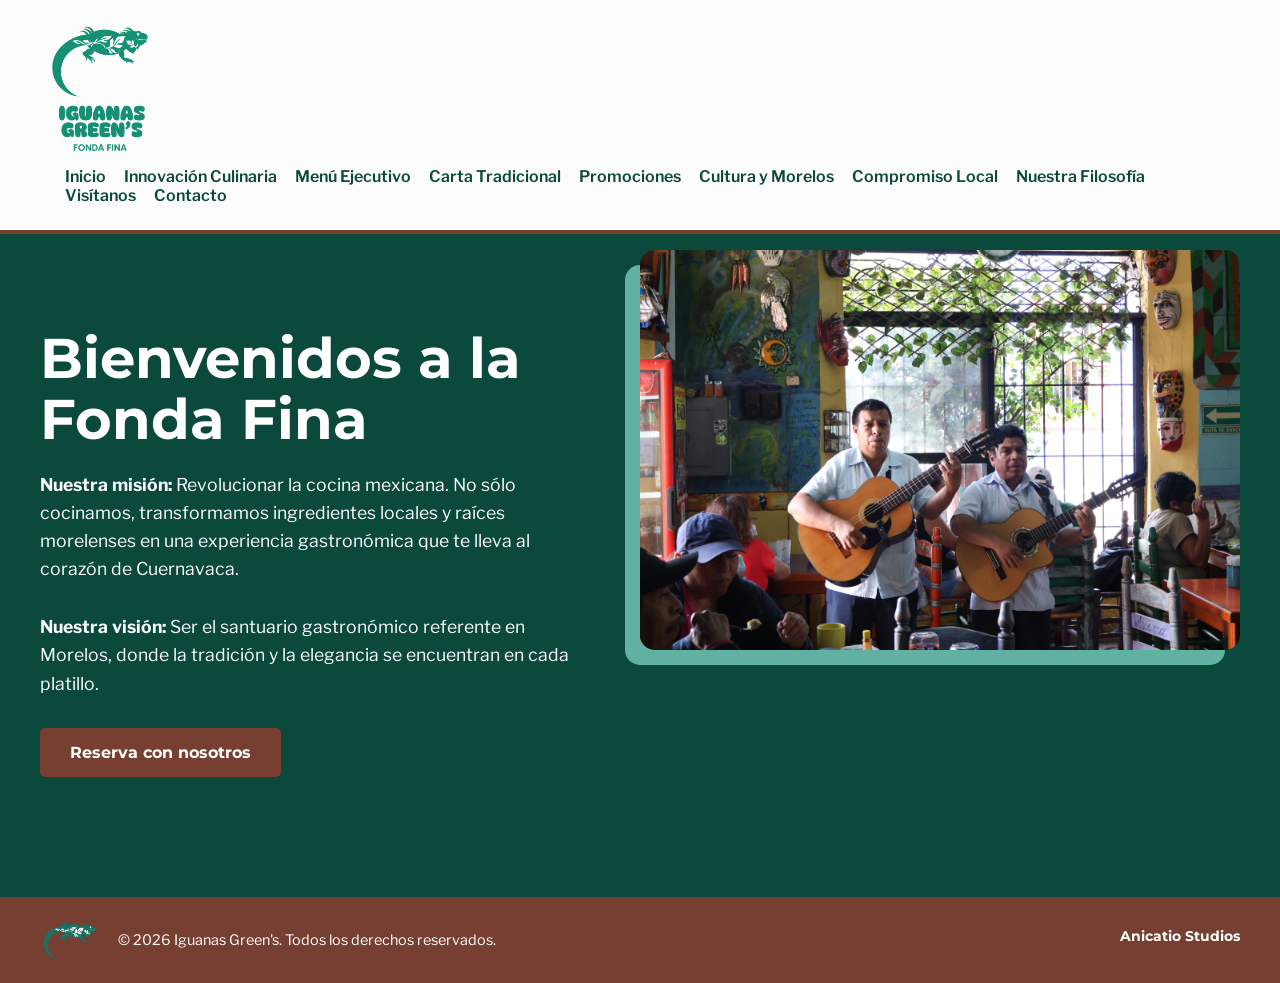
<file: index.html>
<!DOCTYPE html>
<html lang="es">
<head>
    <meta charset="UTF-8">
    <title>Iguanas Green's | Inicio</title>
    <link rel="icon" href="img/logo2.png">
    <link rel="stylesheet" href="styles.css">
</head>
<body>

    <header class="header">
        <div class="header__logo">
            <img src="img/logo.png" alt="Logo">
        </div>
        <nav class="header__nav">
            <a href="index.html">Inicio</a>
            <a href="innovacion.html">Innovación Culinaria</a>
            <a href="menu-ejecutivo.html">Menú Ejecutivo</a>
            <a href="carta-tradicional.html">Carta Tradicional</a>
            <a href="promociones.html">Promociones</a>
            <a href="cultura-morelos.html">Cultura y Morelos</a>
            <a href="compromiso-local.html">Compromiso Local</a>
            <a href="filosofia.html">Nuestra Filosofía</a>
            <a href="visitanos.html">Visítanos</a>
            <a href="contacto.html">Contacto</a>
        </nav>
    </header>

    <main>
        <div class="container">
            <div class="columna-texto float-izq">
                <h1>Bienvenidos a la Fonda Fina</h1>
                <p><strong>Nuestra misión:</strong> Revolucionar la cocina mexicana. No sólo cocinamos, transformamos ingredientes locales y raíces morelenses en una experiencia gastronómica que te lleva al corazón de Cuernavaca.</p>
                <p><strong>Nuestra visión:</strong> Ser el santuario gastronómico referente en Morelos, donde la tradición y la elegancia se encuentran en cada platillo.</p>
                <a href="contacto.html" class="btn-primario">Reserva con nosotros</a>
            </div>

            <div class="columna-imagen float-der">
                <img src="img/senores-guitarras.jpg" alt="Ambiente tradicional Iguanas Greens">
            </div>
        </div>
    </main>

    <footer class="footer">
        <div class="footer__izq">
            <img src="img/logo2.png" alt="Mini">
            <span>&copy; 2026 Iguanas Green's. Todos los derechos reservados.</span>
        </div>
        <div class="footer__der"><span>Anicatio Studios</span></div>
    </footer>

</body>
</html>
</file>
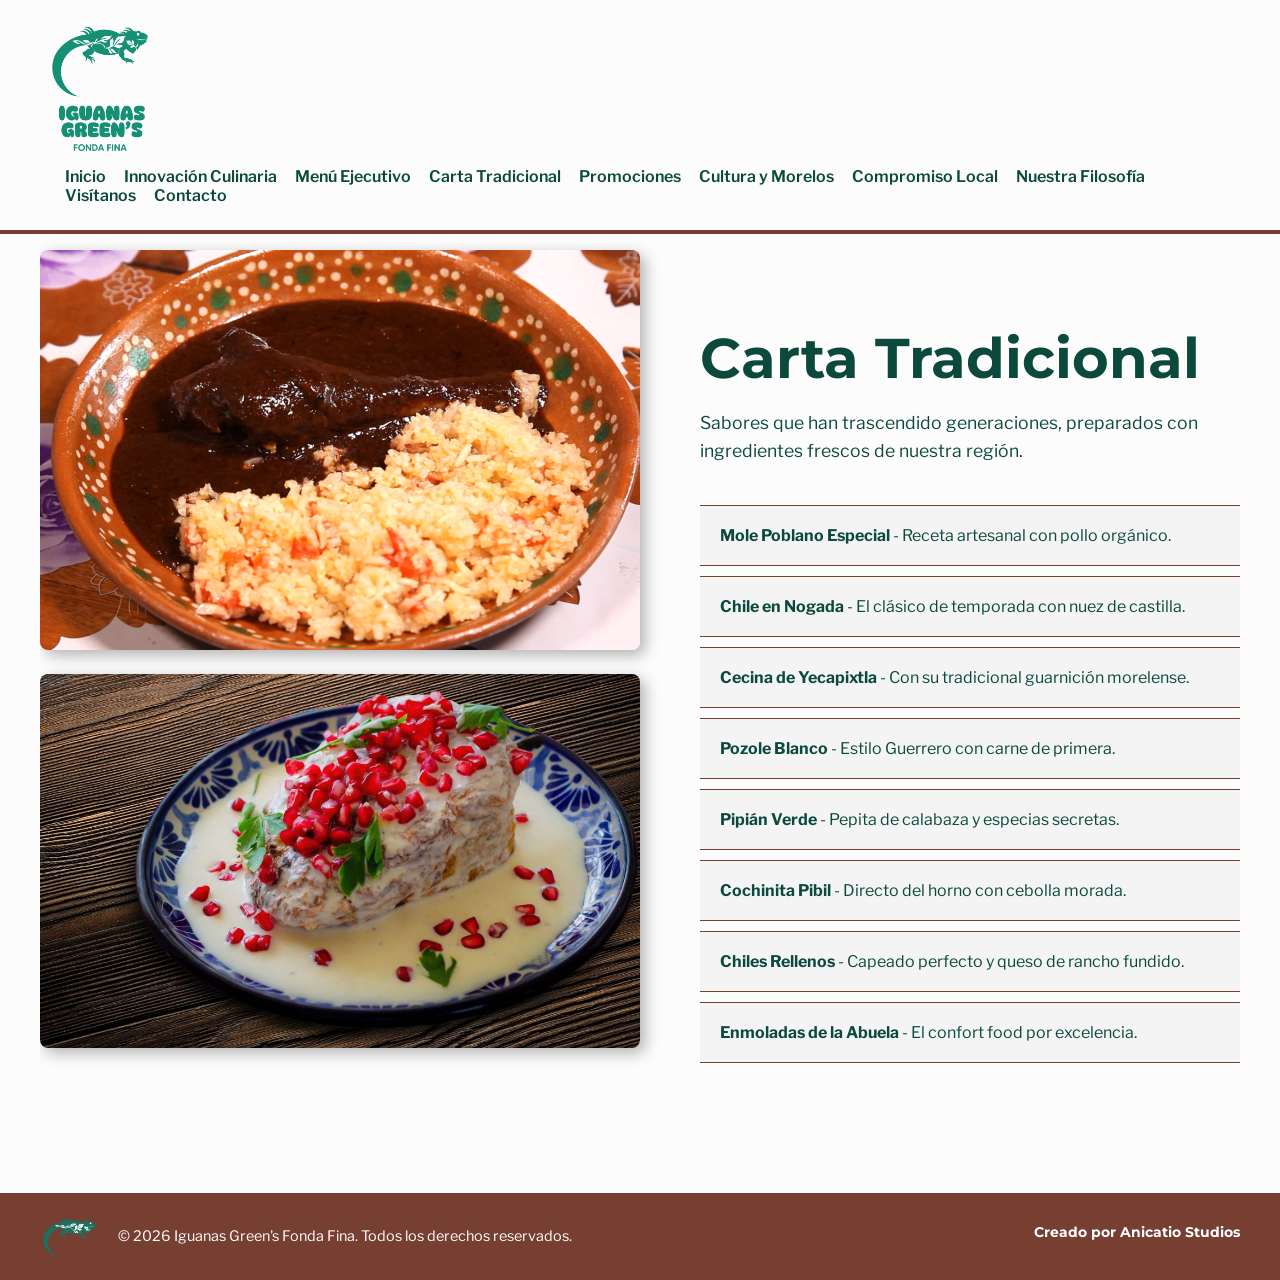
<file: carta-tradicional.html>
<!DOCTYPE html>
<html lang="es">
<head>
    <meta charset="UTF-8">
    <title>Iguanas Green's | Carta Tradicional</title>
    <link rel="icon" href="img/logo2.png">
    <link rel="stylesheet" href="styles.css">
</head>
<body class="bg-claro">

    <header class="header">
        <div class="header__logo">
            <a href="index.html">
                <img src="img/logo.png" alt="Logotipo Iguanas Green's">
            </a>
        </div>
        <nav class="header__nav">
            <a href="index.html">Inicio</a>
            <a href="innovacion.html">Innovación Culinaria</a>
            <a href="menu-ejecutivo.html">Menú Ejecutivo</a>
            <a href="carta-tradicional.html">Carta Tradicional</a>
            <a href="promociones.html">Promociones</a>
            <a href="cultura-morelos.html">Cultura y Morelos</a>
            <a href="compromiso-local.html">Compromiso Local</a>
            <a href="filosofia.html">Nuestra Filosofía</a>
            <a href="visitanos.html">Visítanos</a>
            <a href="contacto.html">Contacto</a>
        </nav>
    </header>

    <main>
        <div class="container">
            <div class="columna-imagen float-izq fotos-duo">
                <img src="img/tradicional-1.jpeg" alt="Mole Tradicional">
                <img src="img/tradicional-2.jpg" alt="Chile en Nogada">
            </div>

            <div class="columna-texto float-der" style="color: var(--color-dark);">
                <h1>Carta Tradicional</h1>
                <p>Sabores que han trascendido generaciones, preparados con ingredientes frescos de nuestra región.</p>
                
                <table class="tabla-menu">
                    <tr><td><strong>Mole Poblano Especial</strong> - Receta artesanal con pollo orgánico.</td></tr>
                    <tr><td><strong>Chile en Nogada</strong> - El clásico de temporada con nuez de castilla.</td></tr>
                    <tr><td><strong>Cecina de Yecapixtla</strong> - Con su tradicional guarnición morelense.</td></tr>
                    <tr><td><strong>Pozole Blanco</strong> - Estilo Guerrero con carne de primera.</td></tr>
                    <tr><td><strong>Pipián Verde</strong> - Pepita de calabaza y especias secretas.</td></tr>
                    <tr><td><strong>Cochinita Pibil</strong> - Directo del horno con cebolla morada.</td></tr>
                    <tr><td><strong>Chiles Rellenos</strong> - Capeado perfecto y queso de rancho fundido.</td></tr>
                    <tr><td><strong>Enmoladas de la Abuela</strong> - El confort food por excelencia.</td></tr>
                </table>
            </div>
        </div>
    </main>

    <footer class="footer">
        <div class="footer__izq">
            <img src="img/logo2.png" alt="Miniatura Iguanas Greens">
            <span>&copy; 2026 Iguanas Green's Fonda Fina. Todos los derechos reservados.</span>
        </div>
        <div class="footer__der">
            <span>Creado por Anicatio Studios</span>
        </div>
    </footer>

</body>
</html>
</file>
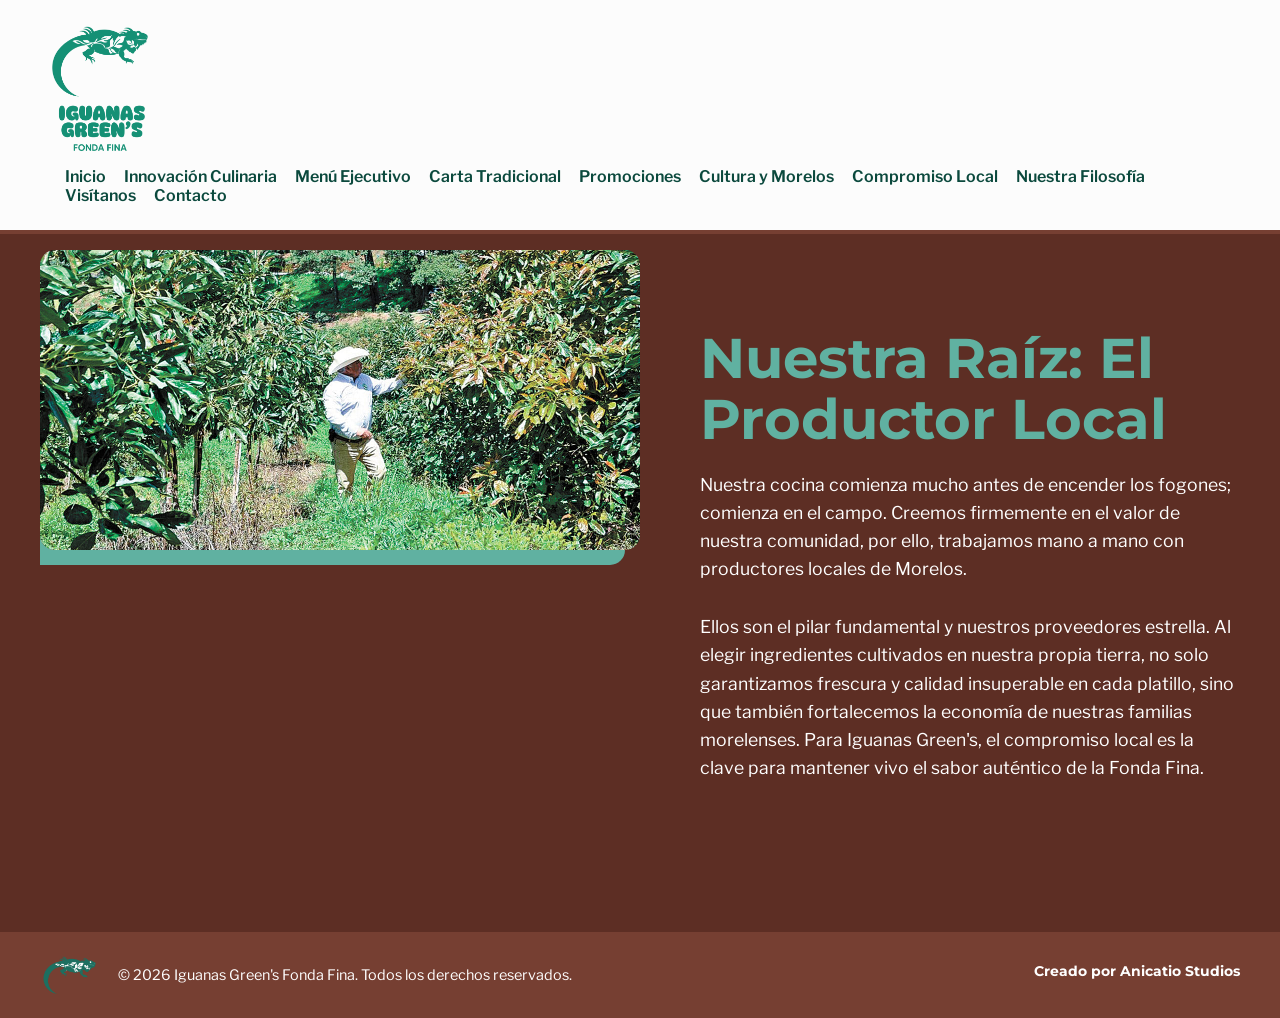
<file: compromiso-local.html>
<!DOCTYPE html>
<html lang="es">
<head>
    <meta charset="UTF-8">
    <title>Iguanas Green's | Compromiso Local</title>
     <link rel="icon" href="img/logo2.png">
    <link rel="stylesheet" href="styles.css">
</head>
<body class="bg-innovacion"> <header class="header">
        <div class="header__logo">
            <a href="index.html">
                <img src="img/logo.png" alt="Logotipo Iguanas Green's">
            </a>
        </div>
        <nav class="header__nav">
            <a href="index.html">Inicio</a>
            <a href="innovacion.html">Innovación Culinaria</a>
            <a href="menu-ejecutivo.html">Menú Ejecutivo</a>
            <a href="carta-tradicional.html">Carta Tradicional</a>
            <a href="promociones.html">Promociones</a>
            <a href="cultura-morelos.html">Cultura y Morelos</a>
            <a href="compromiso-local.html">Compromiso Local</a>
            <a href="filosofia.html">Nuestra Filosofía</a>
            <a href="visitanos.html">Visítanos</a>
            <a href="contacto.html">Contacto</a>
        </nav>
    </header>

    <main>
        <div class="container">
            <div class="columna-imagen float-izq">
                <img src="img/productores-locales.jpg" alt="Nuestros Productores">
            </div>

            <div class="columna-texto float-der">
                <h1 style="color: var(--color-light);">Nuestra Raíz: El Productor Local</h1>
                <p>Nuestra cocina comienza mucho antes de encender los fogones; comienza en el campo. Creemos firmemente en el valor de nuestra comunidad, por ello, trabajamos mano a mano con productores locales de Morelos.</p>
                <p>Ellos son el pilar fundamental y nuestros proveedores estrella. Al elegir ingredientes cultivados en nuestra propia tierra, no solo garantizamos frescura y calidad insuperable en cada platillo, sino que también fortalecemos la economía de nuestras familias morelenses. Para Iguanas Green's, el compromiso local es la clave para mantener vivo el sabor auténtico de la Fonda Fina.</p>
            </div>
        </div>
    </main>

    <footer class="footer">
        <div class="footer__izq">
            <img src="img/logo2.png" alt="Miniatura">
            <span>&copy; 2026 Iguanas Green's Fonda Fina. Todos los derechos reservados.</span>
        </div>
        <div class="footer__der">
            <span>Creado por Anicatio Studios</span>
        </div>
    </footer>

</body>
</html>
</file>
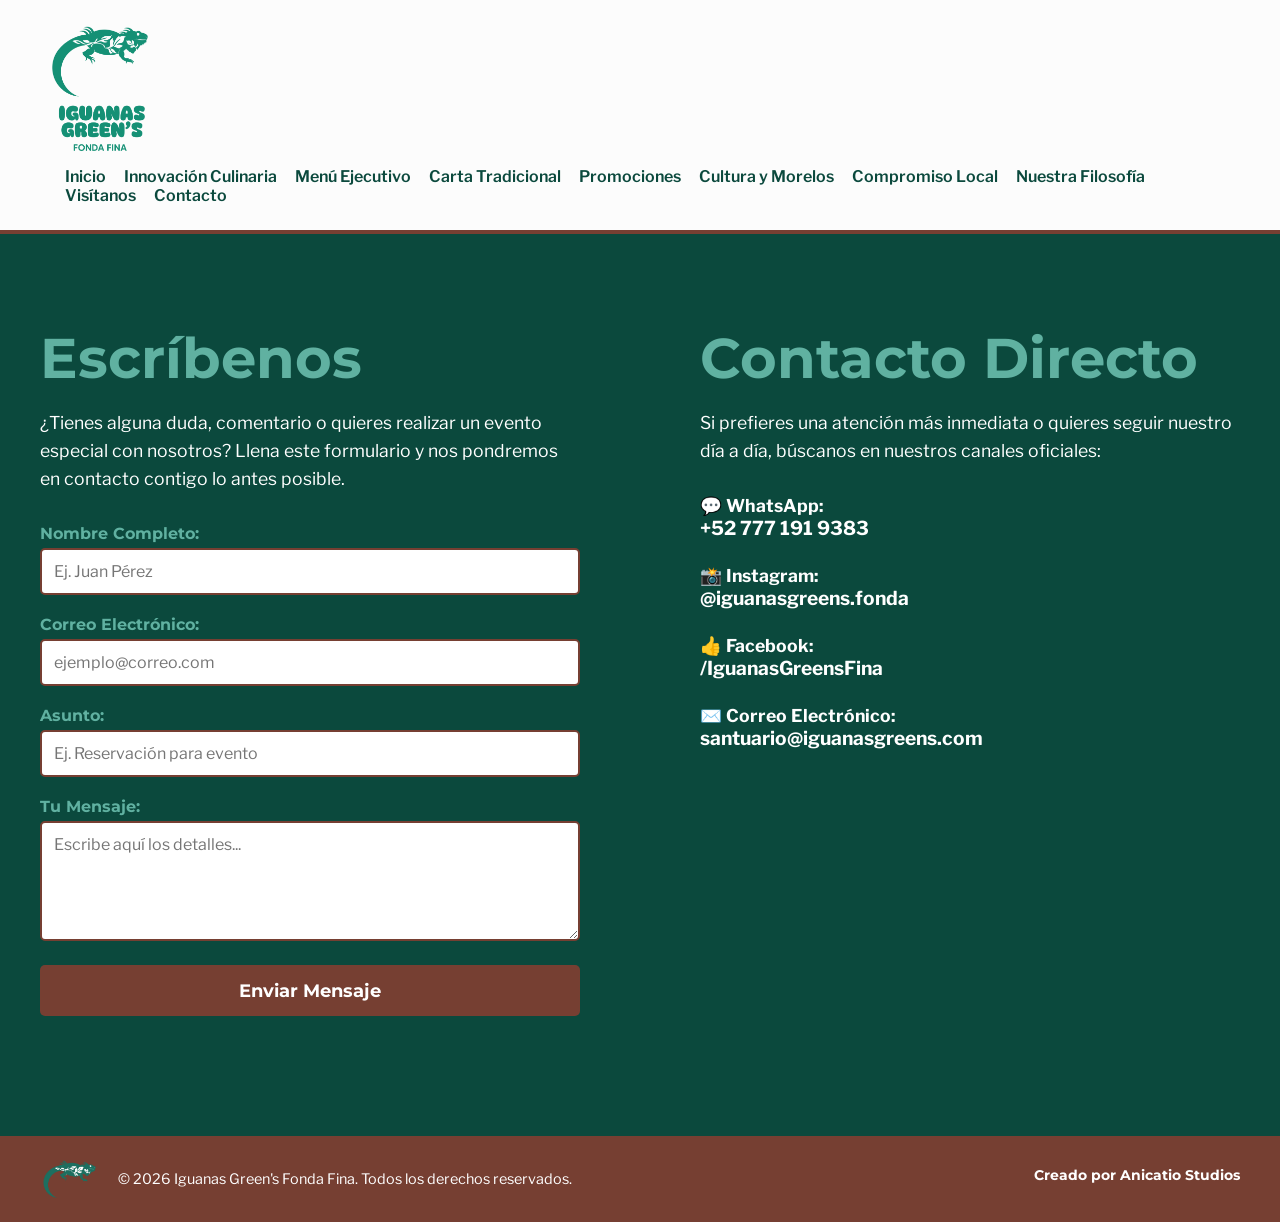
<file: contacto.html>
<!DOCTYPE html>
<html lang="es">
<head>
    <meta charset="UTF-8">
    <title>Iguanas Green's | Contacto</title>
     <link rel="icon" href="img/logo2.png">
    <link rel="stylesheet" href="styles.css">
</head>
<body>

    <header class="header">
        <div class="header__logo">
            <a href="index.html">
                <img src="img/logo.png" alt="Logotipo Iguanas Green's">
            </a>
        </div>
        <nav class="header__nav">
            <a href="index.html">Inicio</a>
            <a href="innovacion.html">Innovación Culinaria</a>
            <a href="menu-ejecutivo.html">Menú Ejecutivo</a>
            <a href="carta-tradicional.html">Carta Tradicional</a>
            <a href="promociones.html">Promociones</a>
            <a href="cultura-morelos.html">Cultura y Morelos</a>
            <a href="compromiso-local.html">Compromiso Local</a>
            <a href="filosofia.html">Nuestra Filosofía</a>
            <a href="visitanos.html">Visítanos</a>
            <a href="contacto.html">Contacto</a>
        </nav>
    </header>

    <main>
        <div class="container">
            <div class="columna-texto float-izq">
                <h1 style="color: var(--color-light);">Escríbenos</h1>
                <p>¿Tienes alguna duda, comentario o quieres realizar un evento especial con nosotros? Llena este formulario y nos pondremos en contacto contigo lo antes posible.</p>
                
                <form class="formulario" action="#" method="POST">
                    <label for="nombre">Nombre Completo:</label>
                    <input type="text" id="nombre" name="nombre" placeholder="Ej. Juan Pérez" required>

                    <label for="correo">Correo Electrónico:</label>
                    <input type="email" id="correo" name="correo" placeholder="ejemplo@correo.com" required>

                    <label for="asunto">Asunto:</label>
                    <input type="text" id="asunto" name="asunto" placeholder="Ej. Reservación para evento" required>

                    <label for="mensaje">Tu Mensaje:</label>
                    <textarea id="mensaje" name="mensaje" placeholder="Escribe aquí los detalles..." required></textarea>

                    <button type="submit" class="btn-enviar">Enviar Mensaje</button>
                </form>
            </div>

            <div class="columna-texto float-der">
                <h1 style="color: var(--color-light);">Contacto Directo</h1>
                <p>Si prefieres una atención más inmediata o quieres seguir nuestro día a día, búscanos en nuestros canales oficiales:</p>
                
                <ul class="lista-contacto">
                    <li>
                        <span style="color: white: inherit; font-weight: bold;">💬 WhatsApp:</span><br>
                        <a href="#">+52 777 191 9383</a>
                    </li>
                    <li>
                        <span style="color: white: inherit; font-weight: bold;">📸 Instagram:</span><br>
                        <a href="#">@iguanasgreens.fonda</a>
                    </li>
                    <li>
                        <span style="color: white: inherit; font-weight: bold;">👍 Facebook:</span><br>
                        <a href="#">/IguanasGreensFina</a>
                    </li>
                    <li>
                        <span style="color: white: inherit; font-weight: bold;">✉️ Correo Electrónico:</span><br>
                        <a href="#">santuario@iguanasgreens.com</a>
                    </li>
                </ul>
            </div>
        </div>
    </main>

    <footer class="footer">
        <div class="footer__izq">
            <img src="img/logo2.png" alt="Miniatura">
            <span>© 2026 Iguanas Green's Fonda Fina. Todos los derechos reservados.</span>
        </div>
        <div class="footer__der">
            <span>Creado por Anicatio Studios</span>
        </div>
    </footer>

</body>
</html>
</file>
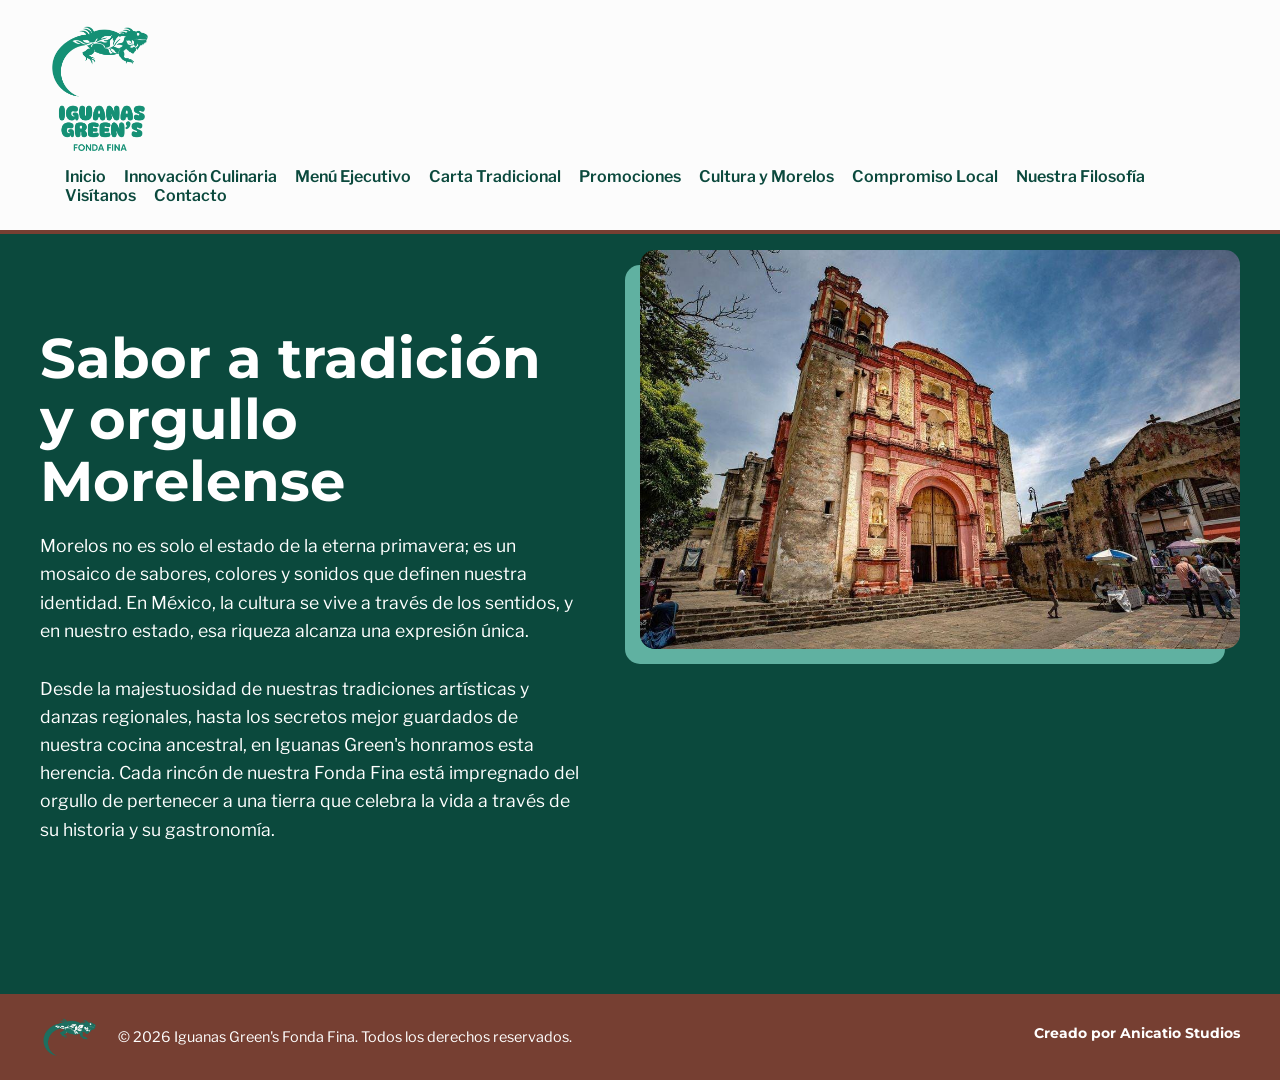
<file: cultura-morelos.html>
<!DOCTYPE html>
<html lang="es">
<head>
    <meta charset="UTF-8">
    <title>Iguanas Green's | Cultura y Morelos</title>
     <link rel="icon" href="img/logo2.png">
    <link rel="stylesheet" href="styles.css">
</head>
<body>

    <header class="header">
        <div class="header__logo">
            <a href="index.html">
                <img src="img/logo.png" alt="Logotipo Iguanas Green's">
            </a>
        </div>
        <nav class="header__nav">
            <a href="index.html">Inicio</a>
            <a href="innovacion.html">Innovación Culinaria</a>
            <a href="menu-ejecutivo.html">Menú Ejecutivo</a>
            <a href="carta-tradicional.html">Carta Tradicional</a>
            <a href="promociones.html">Promociones</a>
            <a href="cultura-morelos.html">Cultura y Morelos</a>
            <a href="compromiso-local.html">Compromiso Local</a>
            <a href="filosofia.html">Nuestra Filosofía</a>
            <a href="visitanos.html">Visítanos</a>
            <a href="contacto.html">Contacto</a>
        </nav>
    </header>

    <main>
        <div class="container">
            <div class="columna-texto float-izq">
                <h1>Sabor a tradición y orgullo Morelense</h1>
                <p>Morelos no es solo el estado de la eterna primavera; es un mosaico de sabores, colores y sonidos que definen nuestra identidad. En México, la cultura se vive a través de los sentidos, y en nuestro estado, esa riqueza alcanza una expresión única.</p>
                <p>Desde la majestuosidad de nuestras tradiciones artísticas y danzas regionales, hasta los secretos mejor guardados de nuestra cocina ancestral, en Iguanas Green's honramos esta herencia. Cada rincón de nuestra Fonda Fina está impregnado del orgullo de pertenecer a una tierra que celebra la vida a través de su historia y su gastronomía.</p>
            </div>

            <div class="columna-imagen float-der">
                <img src="img/cultura-morelos.jpg" alt="Tradición Morelense">
            </div>
        </div>
    </main>

    <footer class="footer">
        <div class="footer__izq">
            <img src="img/logo2.png" alt="Miniatura">
            <span>&copy; 2026 Iguanas Green's Fonda Fina. Todos los derechos reservados.</span>
        </div>
        <div class="footer__der">
            <span>Creado por Anicatio Studios</span>
        </div>
    </footer>

</body>
</html>
</file>
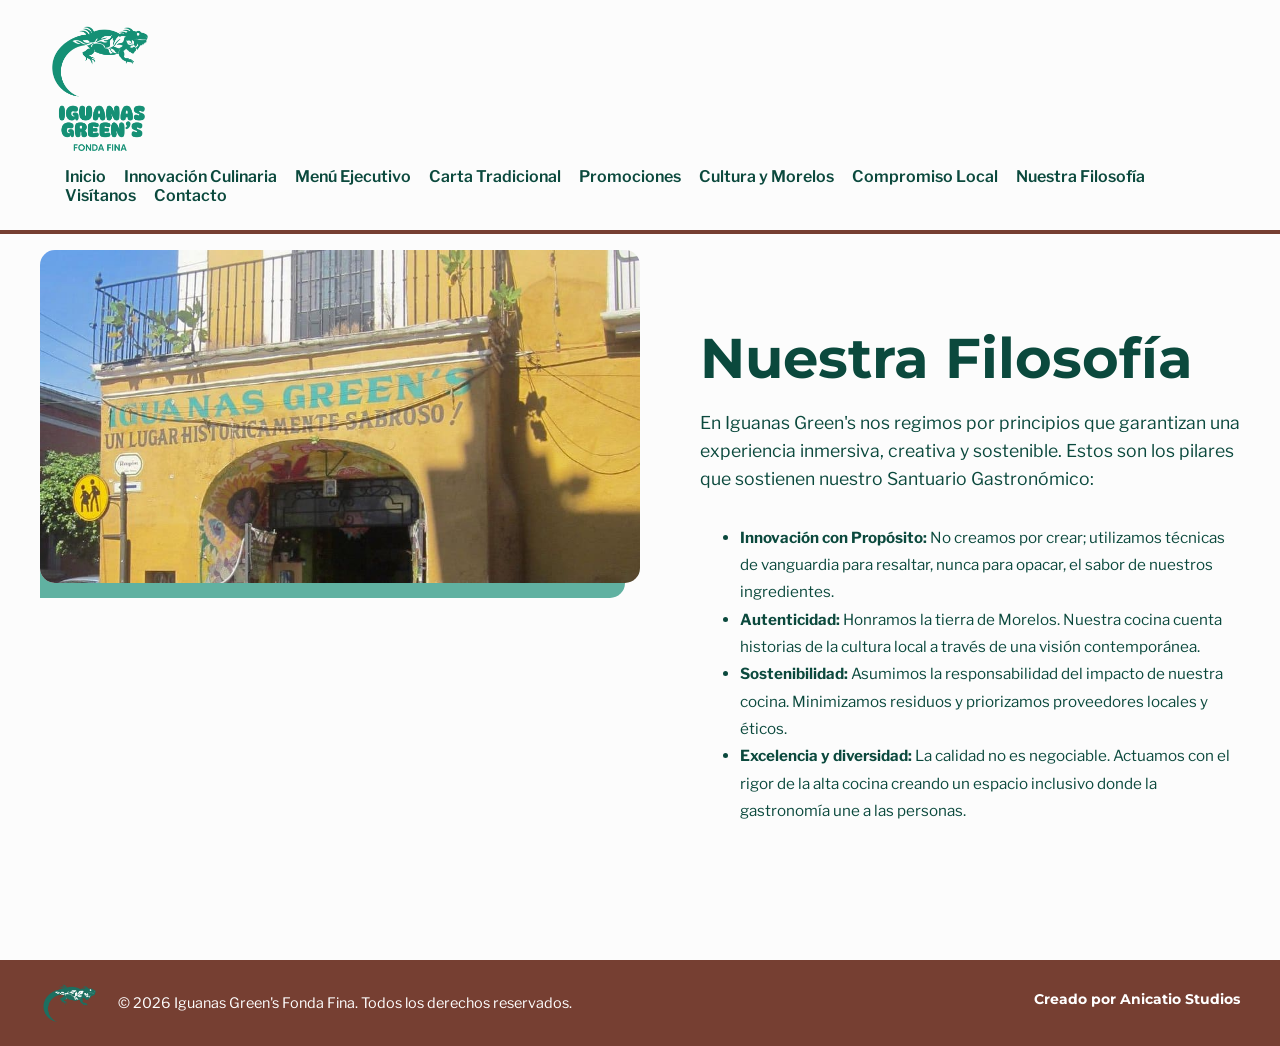
<file: filosofia.html>
<!DOCTYPE html>
<html lang="es">
<head>
    <meta charset="UTF-8">
    <title>Iguanas Green's | Nuestra Filosofía</title>
    <link rel="icon" href="img/logo2.png">
    <link rel="stylesheet" href="styles.css">
</head>
<body class="bg-claro">

    <header class="header">
        <div class="header__logo">
            <a href="index.html">
                <img src="img/logo.png" alt="Logotipo Iguanas Green's">
            </a>
        </div>
        <nav class="header__nav">
            <a href="index.html">Inicio</a>
            <a href="innovacion.html">Innovación Culinaria</a>
            <a href="menu-ejecutivo.html">Menú Ejecutivo</a>
            <a href="carta-tradicional.html">Carta Tradicional</a>
            <a href="promociones.html">Promociones</a>
            <a href="cultura-morelos.html">Cultura y Morelos</a>
            <a href="compromiso-local.html">Compromiso Local</a>
            <a href="filosofia.html">Nuestra Filosofía</a>
            <a href="visitanos.html">Visítanos</a>
            <a href="contacto.html">Contacto</a>
        </nav>
    </header>

    <main>
        <div class="container">
            <div class="columna-imagen float-izq">
                <img src="img/filosofia.jpg" alt="Filosofía Iguanas Greens">
            </div>

            <div class="columna-texto float-der" style="color: var(--color-dark);">
                <h1>Nuestra Filosofía</h1>
                <p>En Iguanas Green's nos regimos por principios que garantizan una experiencia inmersiva, creativa y sostenible. Estos son los pilares que sostienen nuestro Santuario Gastronómico:</p>
                
                <ul style="line-height: 1.8; margin-top: 20px; font-size: 0.95rem;">
                    <li><strong>Innovación con Propósito:</strong> No creamos por crear; utilizamos técnicas de vanguardia para resaltar, nunca para opacar, el sabor de nuestros ingredientes.</li>
                    <li><strong>Autenticidad:</strong> Honramos la tierra de Morelos. Nuestra cocina cuenta historias de la cultura local a través de una visión contemporánea.</li>
                    <li><strong>Sostenibilidad:</strong> Asumimos la responsabilidad del impacto de nuestra cocina. Minimizamos residuos y priorizamos proveedores locales y éticos.</li>
                    <li><strong>Excelencia y diversidad:</strong> La calidad no es negociable. Actuamos con el rigor de la alta cocina creando un espacio inclusivo donde la gastronomía une a las personas.</li>
                </ul>
            </div>
        </div>
    </main>

    <footer class="footer">
        <div class="footer__izq">
            <img src="img/logo2.png" alt="Miniatura">
            <span>&copy; 2026 Iguanas Green's Fonda Fina. Todos los derechos reservados.</span>
        </div>
        <div class="footer__der">
            <span>Creado por Anicatio Studios</span>
        </div>
    </footer>

</body>
</html>
</file>
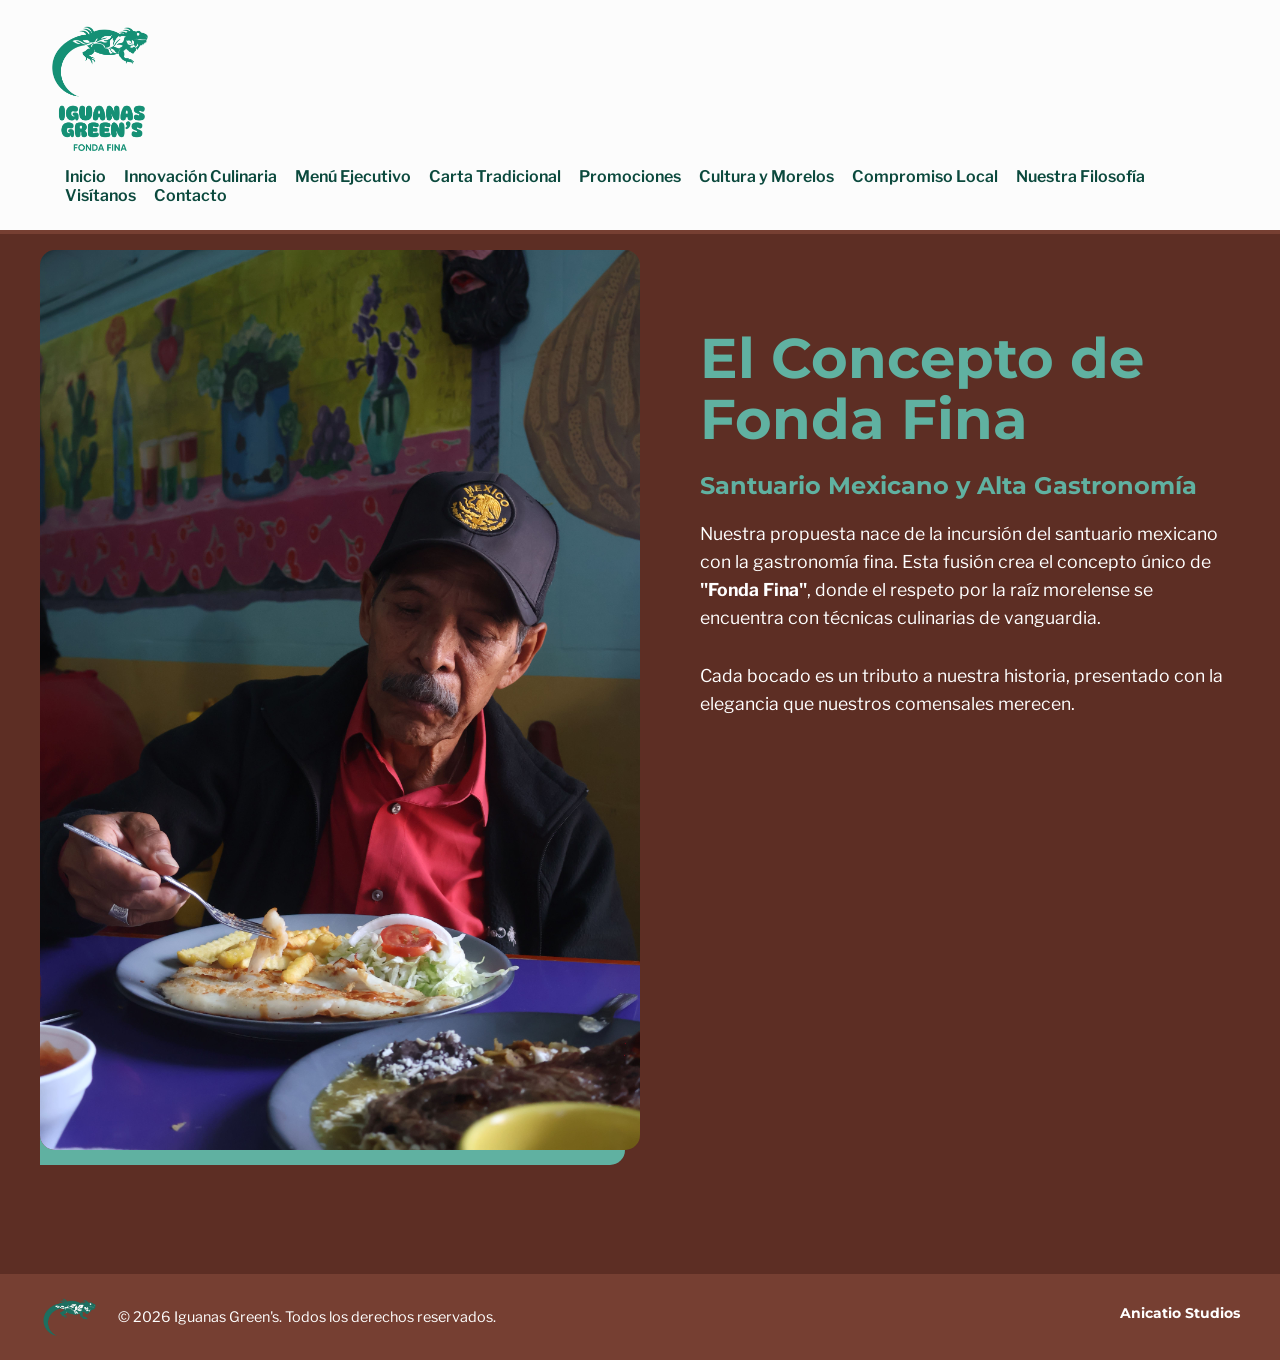
<file: innovacion.html>
<!DOCTYPE html>
<html lang="es">
<head>
    <meta charset="UTF-8">
    <title>Iguanas Green's | Innovación Culinaria</title>
    <link rel="icon" href="img/logo2.png">
    <link rel="stylesheet" href="styles.css">
</head>
<body class="bg-innovacion"> <header class="header">
        <div class="header__logo">
            <img src="img/logo.png" alt="Logo">
        </div>
        <nav class="header__nav">
            <a href="index.html">Inicio</a>
            <a href="innovacion.html">Innovación Culinaria</a>
            <a href="menu-ejecutivo.html">Menú Ejecutivo</a>
            <a href="carta-tradicional.html">Carta Tradicional</a>
            <a href="promociones.html">Promociones</a>
            <a href="cultura-morelos.html">Cultura y Morelos</a>
            <a href="compromiso-local.html">Compromiso Local</a>
            <a href="filosofia.html">Nuestra Filosofía</a>
            <a href="visitanos.html">Visítanos</a>
            <a href="contacto.html">Contacto</a>
        </nav>
    </header>

    <main>
        <div class="container">
            <div class="columna-imagen float-izq">
                <img src="img/platillo-innovador.jpg" alt="Innovación en platillos">
            </div>

            <div class="columna-texto float-der">
                <h1>El Concepto de Fonda Fina</h1>
                <h2>Santuario Mexicano y Alta Gastronomía</h2>
                <p>Nuestra propuesta nace de la incursión del santuario mexicano con la gastronomía fina. Esta fusión crea el concepto único de <strong>"Fonda Fina"</strong>, donde el respeto por la raíz morelense se encuentra con técnicas culinarias de vanguardia.</p>
                <p>Cada bocado es un tributo a nuestra historia, presentado con la elegancia que nuestros comensales merecen.</p>
            </div>
        </div>
    </main>

    <footer class="footer">
        <div class="footer__izq">
            <img src="img/logo2.png" alt="Mini">
            <span>&copy; 2026 Iguanas Green's. Todos los derechos reservados.</span>
        </div>
        <div class="footer__der"><span>Anicatio Studios</span></div>
    </footer>

</body>
</html>
</file>
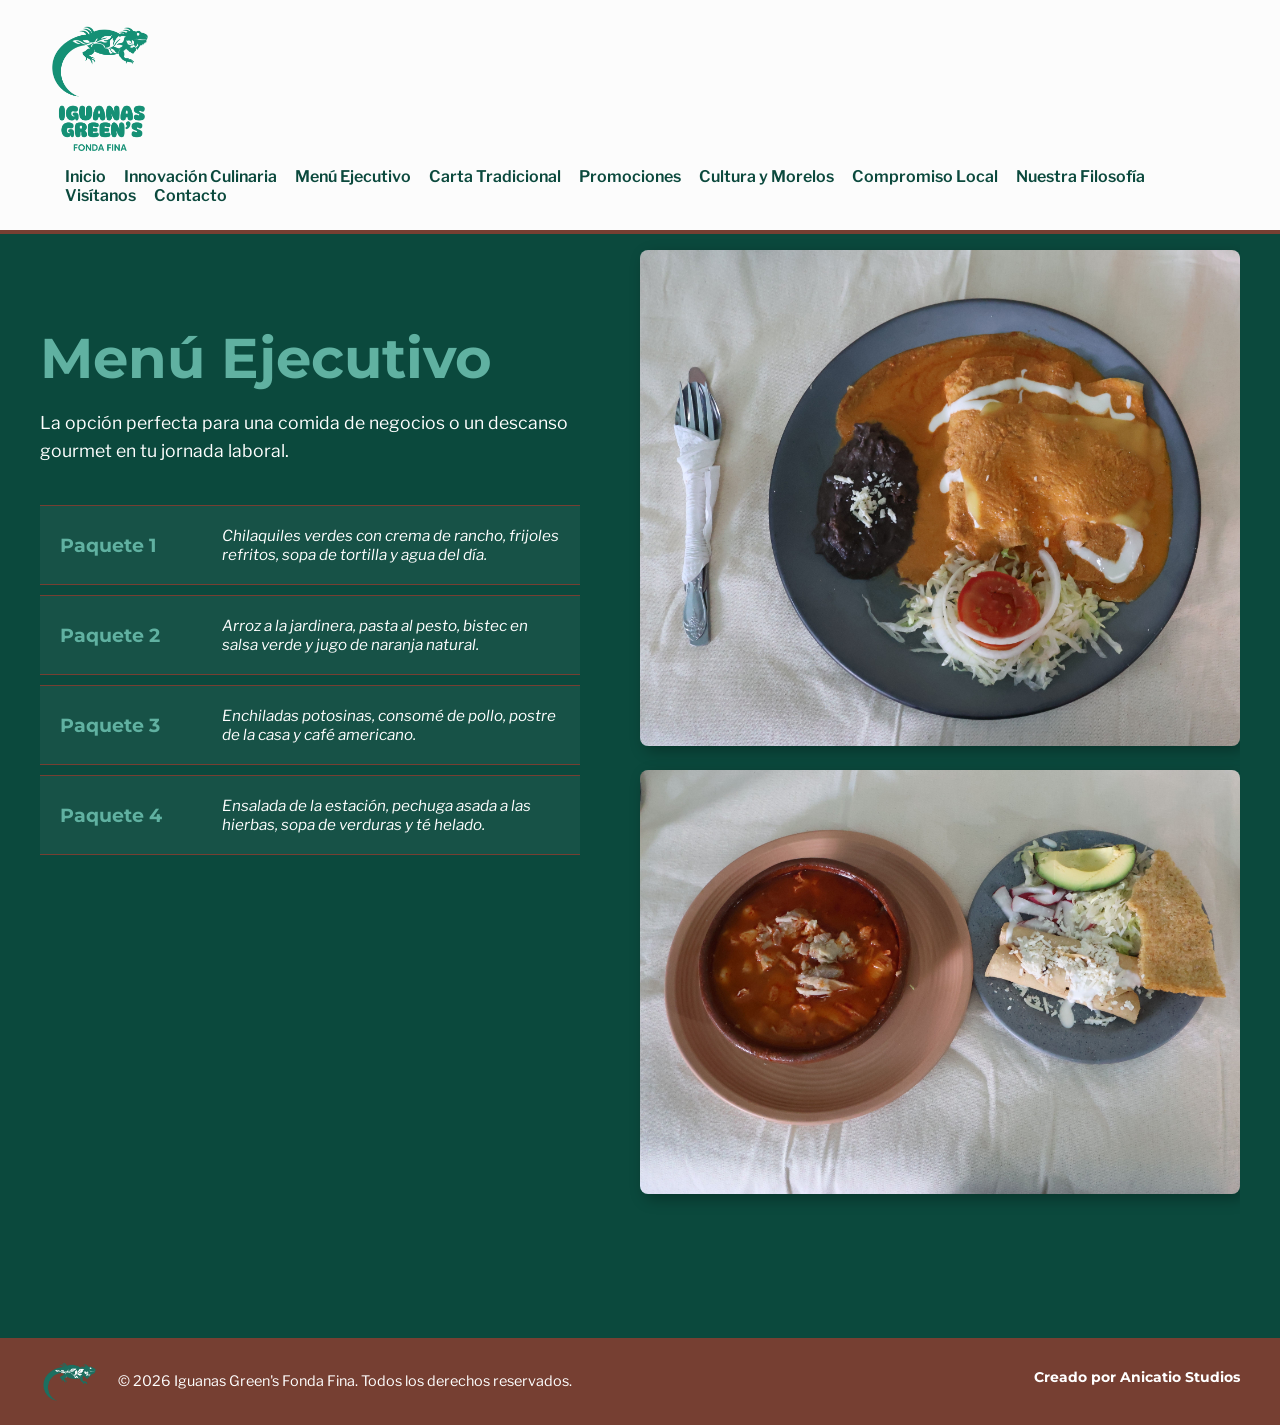
<file: menu-ejecutivo.html>
<!DOCTYPE html>
<html lang="es">
<head>
    <meta charset="UTF-8">
    <title>Iguanas Green's | Menú Ejecutivo</title>
    <link rel="icon" href="img/logo2.png">
    <link rel="stylesheet" href="styles.css">
</head>
<body>

    <header class="header">
        <div class="header__logo">
            <a href="index.html">
                <img src="img/logo.png" alt="Logotipo Iguanas Green's">
            </a>
        </div>
        <nav class="header__nav">
            <a href="index.html">Inicio</a>
            <a href="innovacion.html">Innovación Culinaria</a>
            <a href="menu-ejecutivo.html">Menú Ejecutivo</a>
            <a href="carta-tradicional.html">Carta Tradicional</a>
            <a href="promociones.html">Promociones</a>
            <a href="cultura-morelos.html">Cultura y Morelos</a>
            <a href="compromiso-local.html">Compromiso Local</a>
            <a href="filosofia.html">Nuestra Filosofía</a>
            <a href="visitanos.html">Visítanos</a>
            <a href="contacto.html">Contacto</a>
        </nav>
    </header>

    <main>
        <div class="container">
            <div class="columna-texto float-izq">
                <h1 style="color: var(--color-light);">Menú Ejecutivo</h1>
                <p>La opción perfecta para una comida de negocios o un descanso gourmet en tu jornada laboral.</p>
                
                <table class="tabla-menu">
                    <tr>
                        <td class="paquete-nombre">Paquete 1</td>
                        <td class="paquete-descripcion">Chilaquiles verdes con crema de rancho, frijoles refritos, sopa de tortilla y agua del día.</td>
                    </tr>
                    <tr>
                        <td class="paquete-nombre">Paquete 2</td>
                        <td class="paquete-descripcion">Arroz a la jardinera, pasta al pesto, bistec en salsa verde y jugo de naranja natural.</td>
                    </tr>
                    <tr>
                        <td class="paquete-nombre">Paquete 3</td>
                        <td class="paquete-descripcion">Enchiladas potosinas, consomé de pollo, postre de la casa y café americano.</td>
                    </tr>
                    <tr>
                        <td class="paquete-nombre">Paquete 4</td>
                        <td class="paquete-descripcion">Ensalada de la estación, pechuga asada a las hierbas, sopa de verduras y té helado.</td>
                    </tr>
                </table>
            </div>

            <div class="columna-imagen float-der fotos-duo">
                <img src="img/ejecutivo-1.jpg" alt="Platillo Ejecutivo 1">
                <img src="img/ejecutivo-2.jpg" alt="Platillo Ejecutivo 2">
            </div>
        </div>
    </main>

    <footer class="footer">
        <div class="footer__izq">
            <img src="img/logo2.png" alt="Miniatura Iguanas Greens">
            <span>&copy; 2026 Iguanas Green's Fonda Fina. Todos los derechos reservados.</span>
        </div>
        <div class="footer__der">
            <span>Creado por Anicatio Studios</span>
        </div>
    </footer>

</body>
</html>
</file>
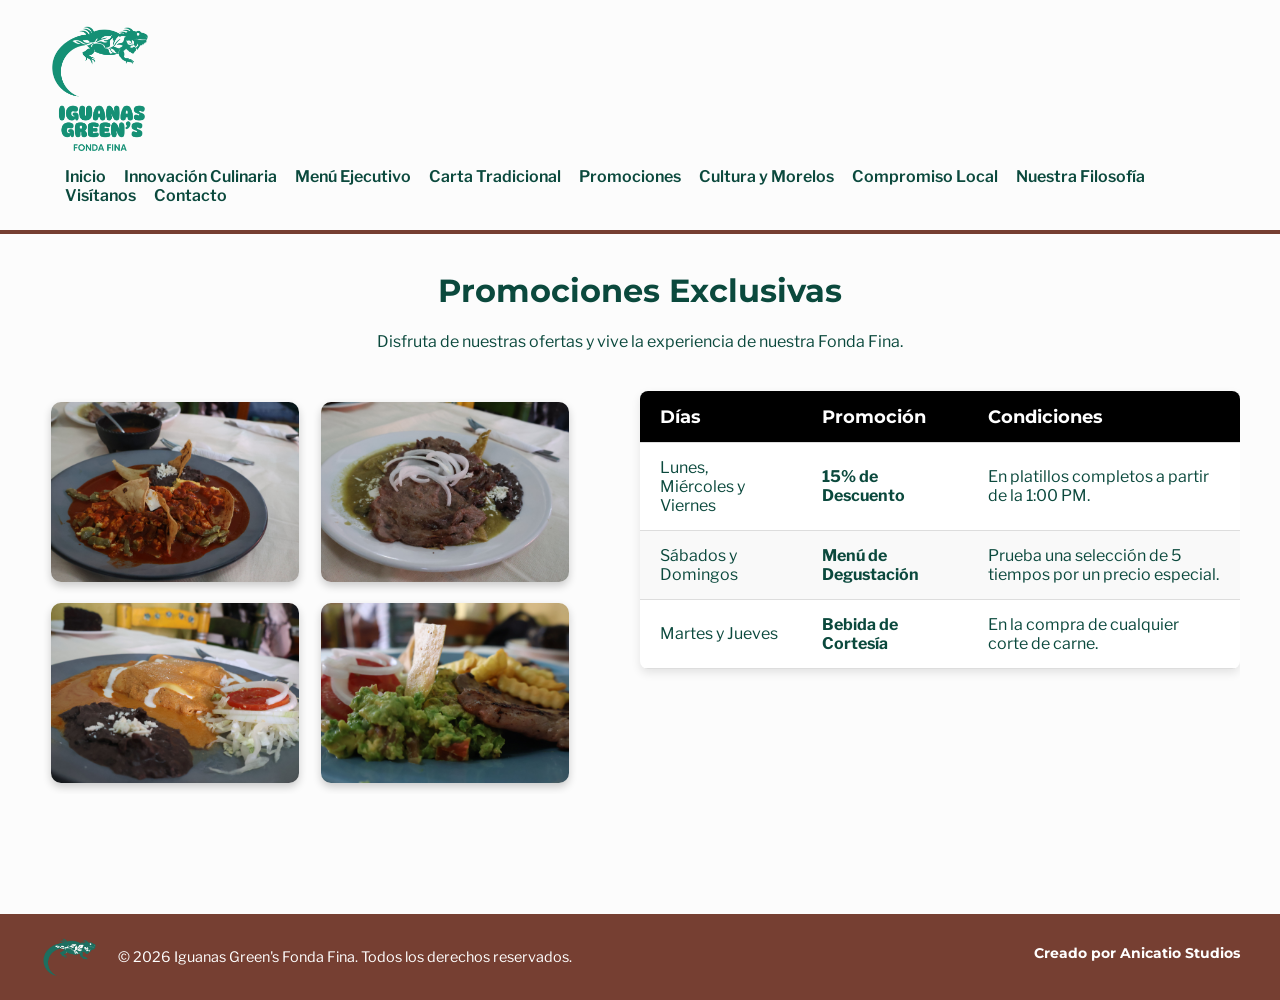
<file: promociones.html>
<!DOCTYPE html>
<html lang="es">
<head>
    <meta charset="UTF-8">
    <title>Iguanas Green's | Promociones</title>
    <link rel="icon" href="img/logo2.png">
    <link rel="stylesheet" href="styles.css">
</head>
<body class="bg-claro"> <header class="header">
        <div class="header__logo">
            <a href="index.html">
                <img src="img/logo.png" alt="Logotipo Iguanas Green's">
            </a>
        </div>
        <nav class="header__nav">
            <a href="index.html">Inicio</a>
            <a href="innovacion.html">Innovación Culinaria</a>
            <a href="menu-ejecutivo.html">Menú Ejecutivo</a>
            <a href="carta-tradicional.html">Carta Tradicional</a>
            <a href="promociones.html">Promociones</a>
            <a href="cultura-morelos.html">Cultura y Morelos</a>
            <a href="compromiso-local.html">Compromiso Local</a>
            <a href="filosofia.html">Nuestra Filosofía</a>
            <a href="visitanos.html">Visítanos</a>
            <a href="contacto.html">Contacto</a>
        </nav>
    </header>

    <main>
        <div class="container">
            
            <div style="text-align: center; margin-bottom: 40px;">
                <h1 style="color: var(--color-dark);">Promociones Exclusivas</h1>
                <p>Disfruta de nuestras ofertas y vive la experiencia de nuestra Fonda Fina.</p>
            </div>

            <div class="galeria-promos">
                <img src="img/platillo1.jpg" alt="Promoción platillo 1">
                <img src="img/platillo2.jpg" alt="Promoción platillo 2">
                <img src="img/platillo3.jpg" alt="Promoción platillo 3">
                <img src="img/platillo4.jpg" alt="Promoción platillo 4">
            </div>

            <div class="columna-tabla">
                <table class="tabla-promos">
                    <thead>
                        <tr>
                            <th>Días</th>
                            <th>Promoción</th>
                            <th>Condiciones</th>
                        </tr>
                    </thead>
                    <tbody>
                        <tr>
                            <td>Lunes, Miércoles y Viernes</td>
                            <td><strong>15% de Descuento</strong></td>
                            <td>En platillos completos a partir de la 1:00 PM.</td>
                        </tr>
                        <tr>
                            <td>Sábados y Domingos</td>
                            <td><strong>Menú de Degustación</strong></td>
                            <td>Prueba una selección de 5 tiempos por un precio especial.</td>
                        </tr>
                        <tr>
                            <td>Martes y Jueves</td>
                            <td><strong>Bebida de Cortesía</strong></td>
                            <td>En la compra de cualquier corte de carne.</td>
                        </tr>
                    </tbody>
                </table>
            </div>

        </div>
    </main>

    <footer class="footer">
        <div class="footer__izq">
            <img src="img/logo2.png" alt="Miniatura Iguanas Greens">
            <span>&copy; 2026 Iguanas Green's Fonda Fina. Todos los derechos reservados.</span>
        </div>
        <div class="footer__der">
            <span>Creado por Anicatio Studios</span>
        </div>
    </footer>

</body>
</html>
</file>
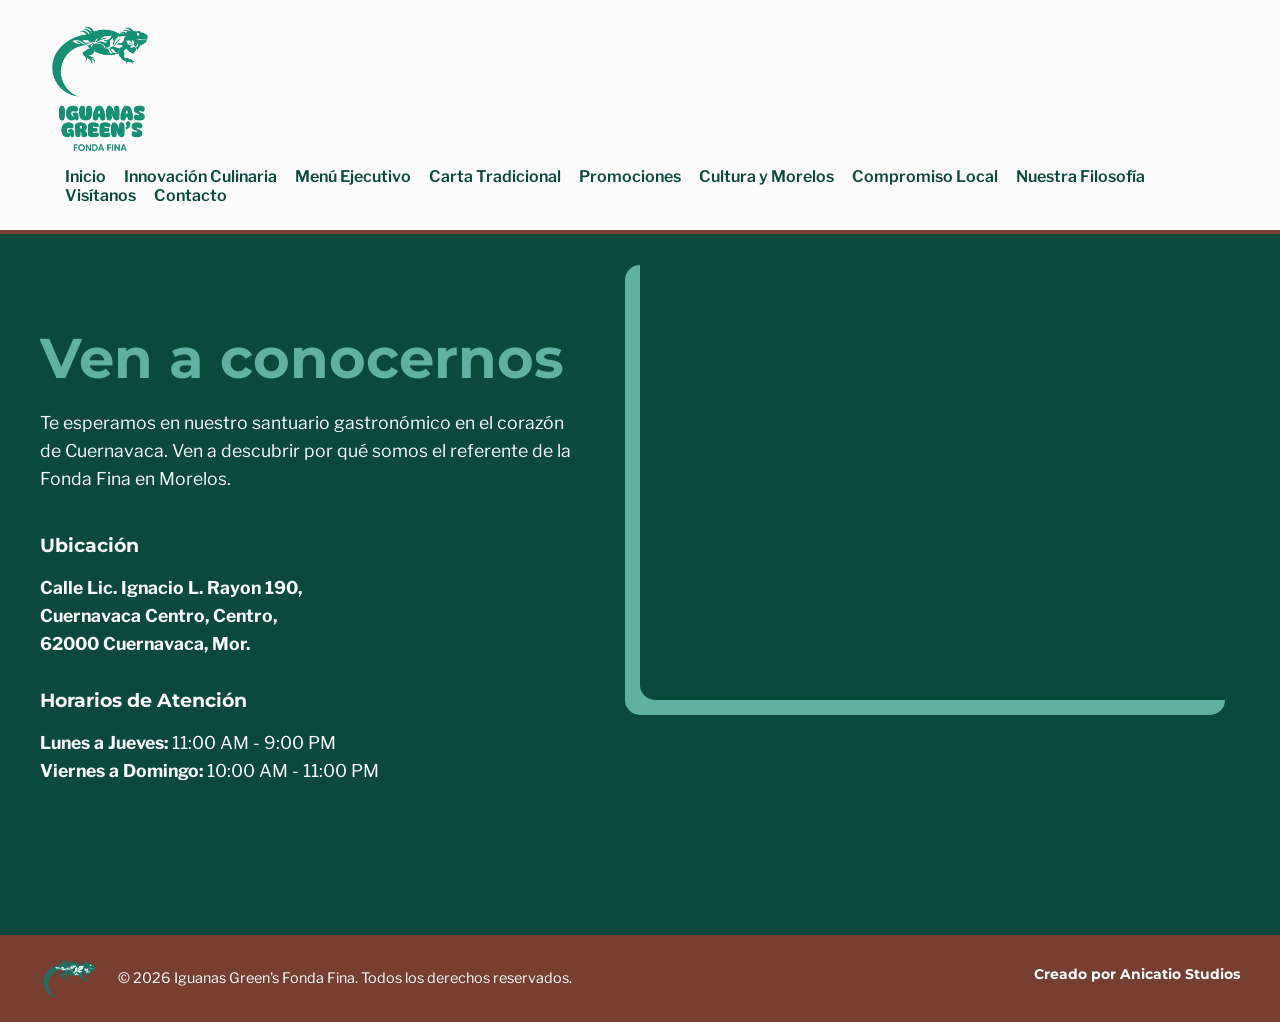
<file: visitanos.html>
<!DOCTYPE html>
<html lang="es">
<head>
    <meta charset="UTF-8">
    <title>Iguanas Green's | Visítanos</title>
    <link rel="icon" href="img/logo2.png">
    <link rel="stylesheet" href="styles.css">
</head>
<body>

    <header class="header">
        <div class="header__logo">
            <a href="index.html">
                <img src="img/logo.png" alt="Logotipo Iguanas Green's">
            </a>
        </div>
        <nav class="header__nav">
            <a href="index.html">Inicio</a>
            <a href="innovacion.html">Innovación Culinaria</a>
            <a href="menu-ejecutivo.html">Menú Ejecutivo</a>
            <a href="carta-tradicional.html">Carta Tradicional</a>
            <a href="promociones.html">Promociones</a>
            <a href="cultura-morelos.html">Cultura y Morelos</a>
            <a href="compromiso-local.html">Compromiso Local</a>
            <a href="filosofia.html">Nuestra Filosofía</a>
            <a href="visitanos.html">Visítanos</a>
            <a href="contacto.html">Contacto</a>
        </nav>
    </header>

    <main>
        <div class="container">
            <div class="columna-texto float-izq">
                <h1 style="color: var(--color-light);">Ven a conocernos</h1>
                <p>Te esperamos en nuestro santuario gastronómico en el corazón de Cuernavaca. Ven a descubrir por qué somos el referente de la Fonda Fina en Morelos.</p>
                
                <div style="margin-top: 40px;">
                    <h3 style="color: white; margin-bottom: 10px;">Ubicación</h3>
                    <p style="font-weight: bold;">Calle Lic. Ignacio L. Rayon 190,<br> Cuernavaca Centro, Centro,<br> 62000 Cuernavaca, Mor.</p>
                </div>
                
                <div style="margin-top: 30px;">
                    <h3 style="color: white; margin-bottom: 10px;">Horarios de Atención</h3>
                    <p><strong>Lunes a Jueves:</strong> 11:00 AM - 9:00 PM<br>
                    <strong>Viernes a Domingo:</strong> 10:00 AM - 11:00 PM</p>
                </div>
            </div>

            <div class="columna-imagen float-der">
                <iframe 
                    src="https://www.google.com/maps/embed?pb=!1m18!1m12!1m3!1d3774.204551139366!2d-99.2372796!3d18.9223126!2m3!1f0!2f0!3f0!3m2!1i1024!2i768!4f13.1!3m3!1m2!1s0x85ce75a5b51d8b67%3A0xc39217fa3910c8e!2sIgnacio%20L.%20Ray%C3%B3n%20190%2C%20Cuernavaca%20Centro%2C%20Centro%2C%2062000%20Cuernavaca%2C%20Mor.!5e0!3m2!1ses-419!2smx!4v1714421000000!5m2!1ses-419!2smx" 
                    width="100%" 
                    height="450" 
                    style="border:0; border-radius: 15px; box-shadow: -15px 15px 0px var(--color-light);" 
                    allowfullscreen="" 
                    loading="lazy" 
                    referrerpolicy="no-referrer-when-downgrade">
                </iframe>
            </div>
        </div>
    </main>

    <footer class="footer">
        <div class="footer__izq">
            <img src="img/logo2.png" alt="Miniatura">
            <span>&copy; 2026 Iguanas Green's Fonda Fina. Todos los derechos reservados.</span>
        </div>
        <div class="footer__der">
            <span>Creado por Anicatio Studios</span>
        </div>
    </footer>

</body>
</html>
</file>
<file: styles.css>
@import url('https://fonts.googleapis.com/css2?family=Libre+Franklin:wght@400;600&family=Montserrat:wght@700&display=swap');

:root {
    --color-dark: #0B493D;   
    --color-light: #60B1A1;  
    --color-terra: #763F32;  
    --color-bg: #FCFCFC;     
}

body {
    font-family: 'Libre Franklin', sans-serif;
    margin: 0;
    padding: 0;
    background-color: var(--color-dark);
    padding-top: 190px; 
}

h1, h2, h3 {
    font-family: 'Montserrat', sans-serif;
}


.header {
   background-color: var(--color-bg);
    padding: 25px 50px;
    border-bottom: 4px solid var(--color-terra);
    overflow: hidden;
    position: fixed;
    top: 0;
    left: 0;
    width: 100%;
    box-sizing: border-box;
    z-index: 1000;
}

.header__logo {
    float: left;
    width: 100px;
}

.header__logo img {
    width: 100%;
    display: block;
}

.header__nav {
    float: right;
    margin-top: 15px; 
    margin-right: 15px;
    box-sizing: border-box;
}

.header__nav a {
    text-decoration: none;
    color: var(--color-dark);
    font-weight: 600;
    font-size: 1 rem;
    margin-left: 15px; 
    padding-bottom: 8px;
    border-bottom: 2px solid transparent; 
    transition: all 0.3s ease;
}

.header__nav a:hover {
    color: var(--color-light);
    border-bottom: 2px solid var(--color-light);
}

.container {
    width: 1200px; 
    margin: 0 auto; 
    overflow: hidden;
    padding: 60px 0;
}

.columna-texto {
    float: left;
    width: 45%;
    padding-top: 40px;
    color: white;
}

.columna-texto h1 {
    font-size: 3.5rem;
    line-height: 1.1;
    margin-bottom: 20px;
}

.columna-texto p {
    font-size: 1.1rem;
    line-height: 1.6;
    margin-bottom: 30px;
}

.btn-primario {
    display: inline-block;
    background-color: var(--color-terra);
    color: white;
    text-decoration: none;
    padding: 15px 30px;
    font-weight: bold;
    border-radius: 5px;
    font-family: 'Montserrat', sans-serif;
    transition: background 0.3s ease;
}

.btn-primario:hover {
    background-color: var(--color-light);
}

.columna-imagen {
    float: right;
    width: 50%;
}

.columna-imagen img {
    width: 100%;
    border-radius: 15px; 
    box-shadow: -15px 15px 0px var(--color-light);
}

.tabla-promos {
    width: 100%;
    border-collapse: collapse; 
    background-color: white;
    box-shadow: 0px 4px 10px rgba(0,0,0,0.1);
    border-radius: 8px;
    overflow: hidden; 
}

.tabla-promos th, .tabla-promos td {
    padding: 15px 20px;
    text-align: left;
    border-bottom: 1px solid #ddd;
}

.tabla-promos th {
    background-color: black;
    color: white;
    font-family: 'Montserrat', sans-serif;
    font-size: 1.1rem;
}

.tabla-promos tbody tr:nth-child(even) {
    background-color: #f9f9f9;
}

.tabla-promos tbody tr:hover {
    background-color: #f1f8f6;
}

.footer {
    background-color: var(--color-terra); 
    color: white;
    padding: 20px 40px;
    overflow: hidden;
    margin-top: 60px; 
}

.footer__izq {
    float: left;
}

.footer__izq img {
    width: 60px; 
    vertical-align: middle; 
    margin-right: 15px;
}

.footer__izq span {
    vertical-align: middle;
    font-size: 0.9rem;
}

.footer__der {
    float: right;
    margin-top: 10px; 
    font-family: 'Montserrat', sans-serif;
    font-size: 0.9rem;
    font-weight: 700;
}

.bg-claro {
    background-color: var(--color-bg);
    color: var(--color-dark);
}

.galeria-promos {
    float: left;
    width: 45%;
    overflow: hidden; 
}

.galeria-promos img {
    float: left;
    width: 46%; 
    margin: 2%; 
    border-radius: 10px;
    box-shadow: 0px 4px 8px rgba(0,0,0,0.2);
    height: 180px; 
    object-fit: cover; 
}

.columna-tabla {
    float: right;
    width: 50%;
}
.bg-innovacion {
    background-color: #5D2E24; 
    color: white;
}

.float-izq {
    float: left !important;
}

.float-der {
    float: right !important;
}

.bg-innovacion h1, .bg-innovacion h2 {
    color: var(--color-light); 
}

.tabla-menu {
    width: 100%;
    border-collapse: separate;
    border-spacing: 0 10px; 
}

.tabla-menu tr {
    background-color: rgba(255, 255, 255, 0.05); 
    transition: transform 0.2s;
}

.tabla-menu tbody tr:hover{
    background-color: var(--color-terra);
    color:white
}
.bg-claro .tabla-menu tr {
    background-color: rgba(0, 0, 0, 0.03);
}

.tabla-menu td {
    padding: 20px;
    border-top: 1px solid var(--color-terra);
    border-bottom: 1px solid var(--color-terra);
}

.paquete-nombre {
    font-family: 'Montserrat', sans-serif;
    color: var(--color-light);
    font-weight: bold;
    font-size: 1.2rem;
    width: 30%;
}

.paquete-descripcion {
    font-style: italic;
    font-size: 0.95rem;
}

.fotos-duo img {
    width: 100%;
    margin-bottom: 20px;
    border-radius: 8px;
    box-shadow: 5px 5px 15px rgba(0,0,0,0.3);
}

.bg-innovacion .columna-texto p {
    color: white;
}

.formulario {
    width: 100%;
    margin-top: 20px;
}

.formulario label {
    display: block;
    margin-bottom: 5px;
    font-weight: bold;
    color: var(--color-light);
    font-family: 'Montserrat', sans-serif;
}

.formulario input,
.formulario textarea {
    width: 100%;
    padding: 12px;
    margin-bottom: 20px;
    border: 2px solid var(--color-terra);
    border-radius: 5px;
    box-sizing: border-box;
    font-family: 'Libre Franklin', sans-serif;
    font-size: 1rem;
}

.formulario textarea {
    resize: vertical; 
    height: 120px;
}

.btn-enviar {
    background-color: var(--color-terra);
    color: white;
    padding: 15px 30px;
    border: none;
    border-radius: 5px;
    cursor: pointer;
    font-family: 'Montserrat', sans-serif;
    font-size: 1.1rem;
    font-weight: bold;
    transition: background-color 0.3s;
    width: 100%; 
}

.btn-enviar:hover {
    background-color: #8C3A27; 
}

.lista-contacto {
    list-style: none;
    padding: 0;
    margin-top: 30px;
}

.lista-contacto li {
    margin-bottom: 25px;
    font-size: 1.1rem;
}

.lista-contacto a {
    color: white;
    text-decoration: none;
    font-weight: bold;
    font-size: 1.2rem;
    transition: color 0.3s;
}

.lista-contacto a:hover {
    color: var(--color-terra); 
}
</file>
